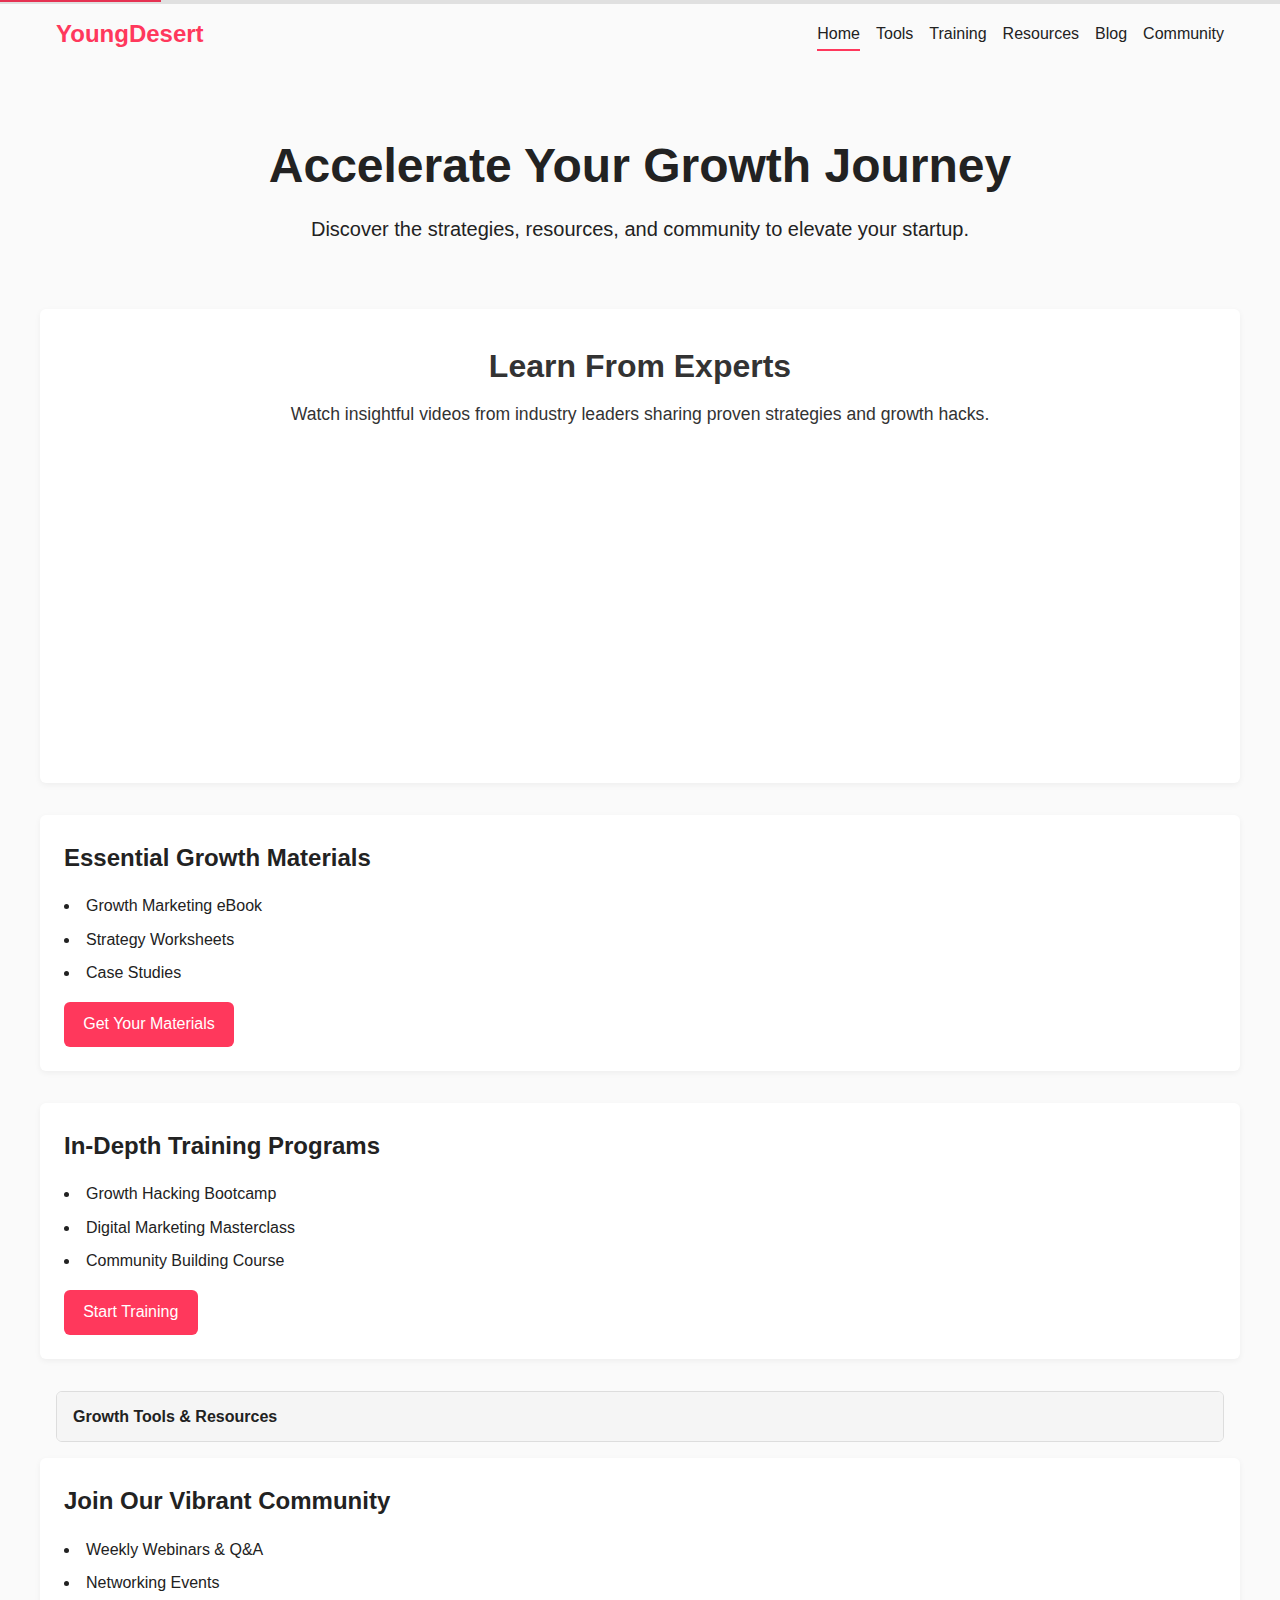
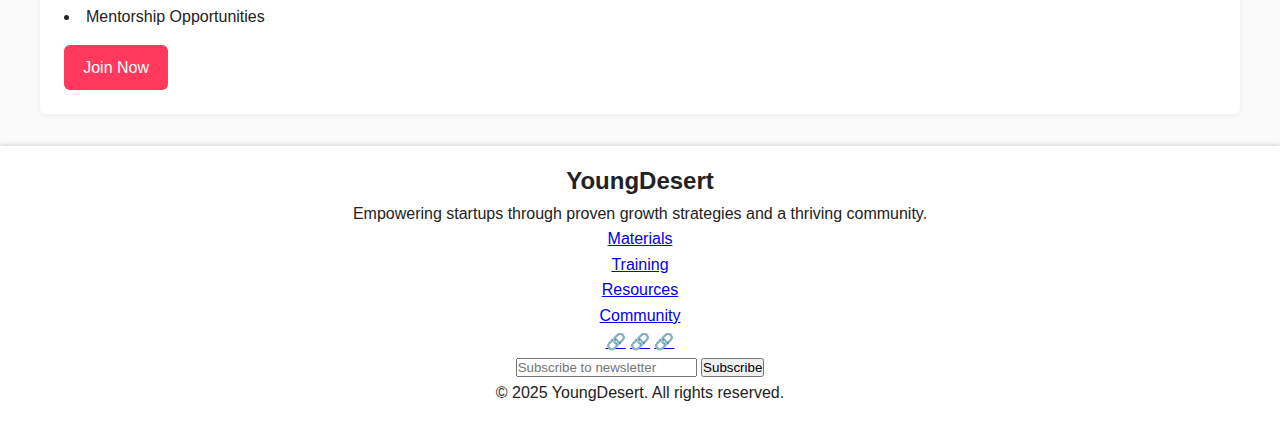
<file: index.html>
<!DOCTYPE html>
<html lang="en">
<head>
  <meta charset="UTF-8">
  <meta name="viewport" content="width=device-width, initial-scale=1.0">
  <title>YoungDesert | Training & Resources</title>
  <link rel="stylesheet" href="css/styles.css">
</head>
<body>

  <!-- Progress Bar -->
  <div id="progress-container">
    <div id="reading-progress"></div>
  </div>

  <!-- Skip Link -->
  <a href="#main-content" class="skip-link">Skip to main content</a>

  <!-- Header -->
  <header class="site-header">
    <div class="container header-inner">
      <a href="index.html" class="logo">Young<span>Desert</span></a>
      <button class="nav-toggle" aria-label="Toggle menu">☰</button>
      <nav class="site-nav">
        <a href="index.html" class="active">Home</a>
        <a href="Tools.html">Tools</a>
        <a href="training.html">Training</a>
        <a href="#resources">Resources</a>
        <a href="blog.html">Blog</a>
        <a href="community.html">Community</a>
      </nav>
    </div>
  </header>

  <!-- Hero Section -->
  <section class="hero">
    <div class="container">
      <h1>Accelerate Your Growth Journey</h1>
      <p>Discover the strategies, resources, and community to elevate your startup.</p>
    </div>
  </section>

<!-- Videos Section -->
<section class="guide-hero container" id="main-content">
  <h1>Learn From Experts</h1>
  <p>Watch insightful videos from industry leaders sharing proven strategies and growth hacks.</p>
  <div class="video-container">
    <iframe 
      width="100%" 
      height="315" 
      src="https://www.youtube.com/embed/m_Bu69Rg0OY?autoplay=1&mute=1&playsinline=1&enablejsapi=1" 
      frameborder="0" 
      allow="autoplay; encrypted-media; clipboard-write; gyroscope; picture-in-picture" 
      allowfullscreen>
    </iframe>
  </div>
</section>


  <!-- Checklist Section -->
  <section class="guide-checklist container" id="materials">
    <h2>Essential Growth Materials</h2>
    <ul>
      <li>Growth Marketing eBook</li>
      <li>Strategy Worksheets</li>
      <li>Case Studies</li>
    </ul>
    <a href="strategy-seo.html" class="btn">Get Your Materials</a>
  </section>

  <!-- Training Section -->
  <section class="guide-checklist container" id="training">
    <h2>In-Depth Training Programs</h2>
    <ul>
      <li>Growth Hacking Bootcamp</li>
      <li>Digital Marketing Masterclass</li>
      <li>Community Building Course</li>
    </ul>
    <a href="training.html" class="btn">Start Training</a>
  </section>

  <!-- Resources Section -->
  <section class="guide-details container" id="resources">
    <details>
      <summary>Growth Tools & Resources</summary>
      <div>
        <p>Access exclusive tools and platforms to supercharge your growth.</p>
        <a href="Tools.html" class="btn">Explore Tools</a>
      </div>
    </details>
  </section>

  <!-- Community Section -->
  <section class="guide-checklist container" id="community">
    <h2>Join Our Vibrant Community</h2>
    <ul>
      <li>Weekly Webinars & Q&A</li>
      <li>Networking Events</li>
      <li>Mentorship Opportunities</li>
    </ul>
    <a href="community.html" class="btn">Join Now</a>
  </section>


  <button id="back-to-top" aria-label="Back to top">↑</button>


  <!-- Footer -->
  <footer class="site-footer">
    <div class="footer-grid">
      <div class="footer-brand">
        <h2>Young<span>Desert</span></h2>
        <p>Empowering startups through proven growth strategies and a thriving community.</p>
      </div>
      <div class="footer-nav">
        <ul>
          <li><a href="#materials">Materials</a></li>
          <li><a href="#training">Training</a></li>
          <li><a href="#resources">Resources</a></li>
          <li><a href="#community">Community</a></li>
        </ul>
      </div>
      <div class="footer-social">
        <a href="#">🔗</a>
        <a href="#">🔗</a>
        <a href="#">🔗</a>
      </div>
      <div class="footer-newsletter">
        <input type="email" placeholder="Subscribe to newsletter">
        <button>Subscribe</button>
      </div>
    </div>
    <div class="footer-bottom">
      &copy; 2025 YoungDesert. All rights reserved.
    </div>
  </footer>

    <script src="js/script.js" defer></script>
</body>
</html>
</file>
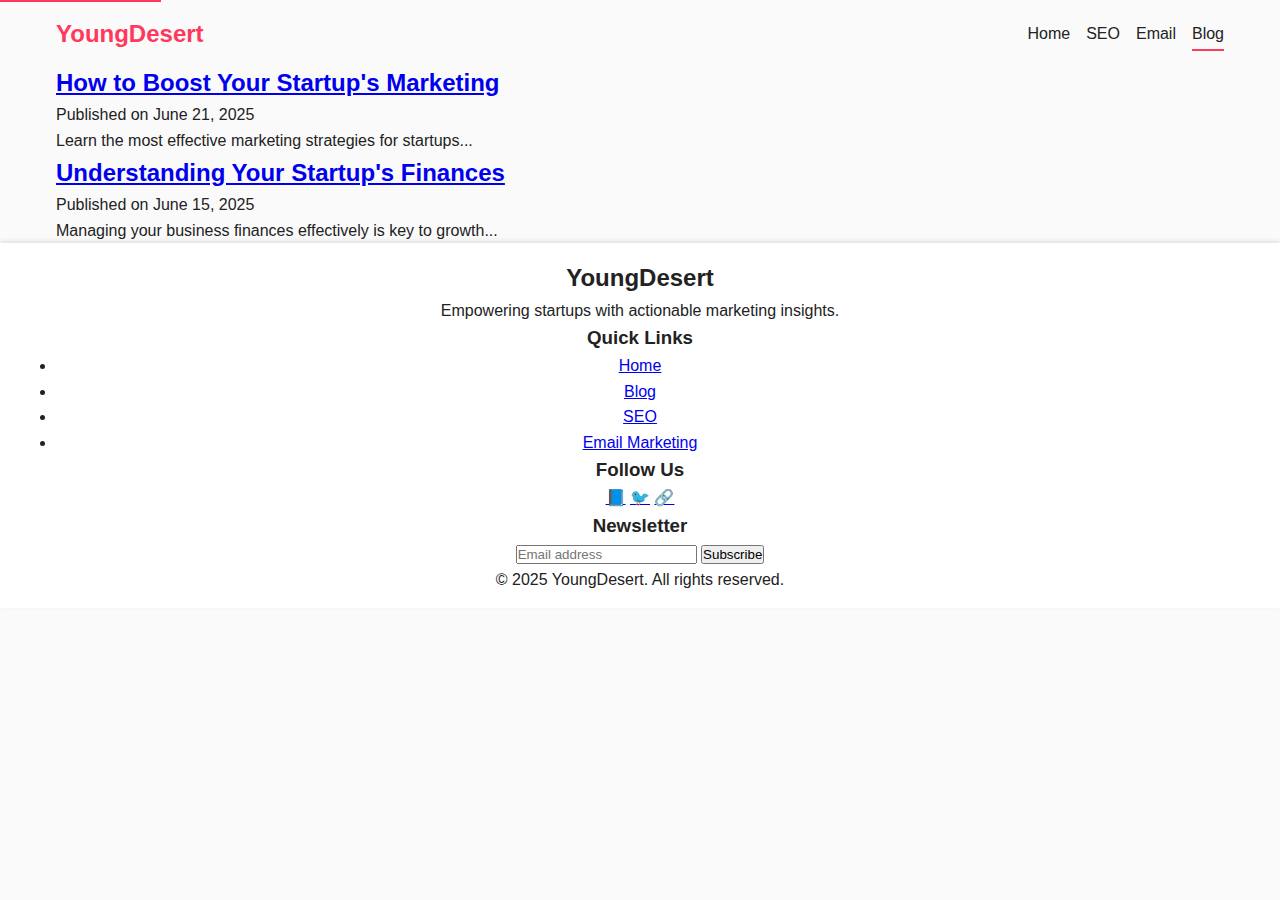
<file: blog.html>
<!DOCTYPE html>
<html lang="en">
<head>
  <meta charset="UTF-8">
  <meta name="viewport" content="width=device-width, initial-scale=1.0">
  <title>Young Desert Blog</title>
  <meta name="description" content="Growth Hub Blog: Latest insights on startup marketing and budgeting.">
  <link rel="icon" href="favicon.ico">
  <link rel="stylesheet" href="css/styles.css">
  <script src="js/script.js" defer></script>
</head>
<body>
  <a class="skip-link" href="#main-content">Skip to main content</a>
  <header class="site-header" role="banner">
    <div class="container header-inner">
      <a href="blog.html" class="logo" aria-label="Growth Hub Home">YoungDesert</a>
      <button class="nav-toggle" aria-label="Toggle menu">☰</button>
      <nav class="site-nav" role="navigation">
        <a href="main.html">Home</a>
        <a href="strategy-seo.html">SEO</a>
        <a href="strategy-email.html">Email</a>
        <a href="blog.html" class="active">Blog</a>
      </nav>
    </div>
  </header>

  <main id="main-content" class="container" role="main">
    <section class="blog-posts">
      <article class="blog-post">
        <h2><a href="posts/post1.html">How to Boost Your Startup's Marketing</a></h2>
        <p class="meta">Published on June 21, 2025</p>
        <p>Learn the most effective marketing strategies for startups...</p>
      </article>

      <article class="blog-post">
        <h2><a href="posts/post2.html">Understanding Your Startup's Finances</a></h2>
        <p class="meta">Published on June 15, 2025</p>
        <p>Managing your business finances effectively is key to growth...</p>
      </article>

      <!-- Add more posts here -->
    </section>
  </main>

  <button id="back-to-top" aria-label="Back to top">↑</button>

<!-- Modern Footer -->
<footer class="site-footer">
  <div class="container footer-grid">
    <div class="footer-brand">
      <h2>Young<span>Desert</span></h2>
      <p>Empowering startups with actionable marketing insights.</p>
    </div>

    <nav class="footer-nav">
      <h3>Quick Links</h3>
      <ul>
        <li><a href="index.html">Home</a></li>
        <li><a href="blog.html">Blog</a></li>
        <li><a href="strategy-seo.html">SEO</a></li>
        <li><a href="strategy-email.html">Email Marketing</a></li>
      </ul>
    </nav>

    <div class="footer-social">
      <h3>Follow Us</h3>
      <a href="#" aria-label="Facebook">📘</a>
      <a href="#" aria-label="Twitter">🐦</a>
      <a href="#" aria-label="LinkedIn">🔗</a>
    </div>

    <div class="footer-newsletter">
      <h3>Newsletter</h3>
      <form id="newsletter-form">
        <input type="email" placeholder="Email address" required>
        <button type="submit">Subscribe</button>
      </form>
    </div>
  </div>

  <div class="footer-bottom">
    <p>© 2025 YoungDesert. All rights reserved.</p>
  </div>
</footer>
</body>
</html>
</file>
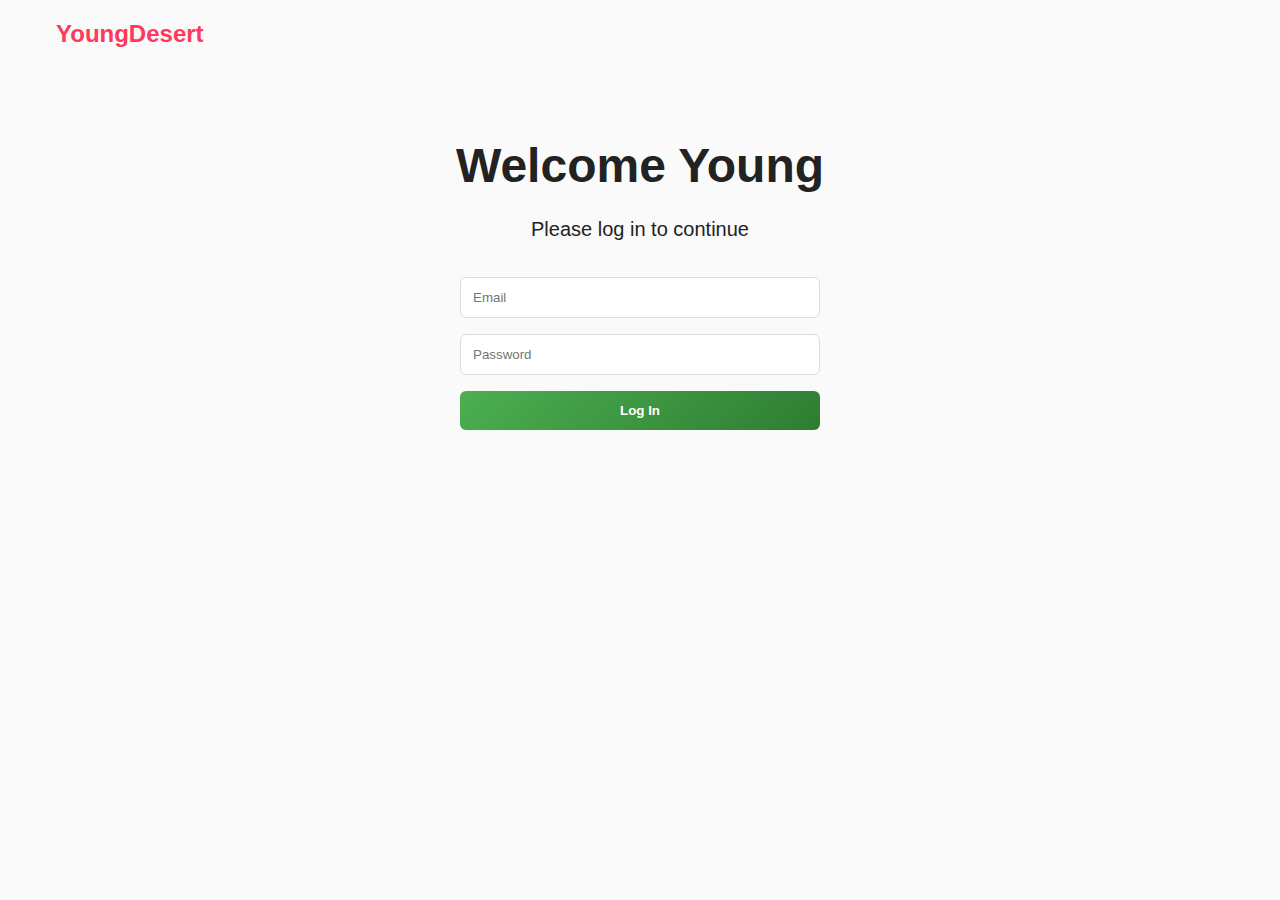
<file: login.html>
<!DOCTYPE html>
<html lang="en">
<head>
  <meta charset="UTF-8" />
  <meta name="viewport" content="width=device-width, initial-scale=1.0"/>
  <title>Login | YoungDesert</title>
  <link rel="stylesheet" href="css/styles1.css"/>
</head>
<body>
  <header class="site-header">
    <div class="container header-inner">
      <a href="index.html" class="logo">YoungDesert</a>
    </div>
  </header>

  <main class="container">
    <section class="hero">
      <h1>Welcome Young</h1>
      <p>Please log in to continue</p>
      <form id="login-form" style="max-width: 360px; margin: 2rem auto; display: grid; gap: 1rem;">
        <input type="email" name="email" placeholder="Email" required
               style="padding:0.75rem; border:1px solid #ddd; border-radius:var(--radius);" />
        <input type="password" name="password" placeholder="Password" required
               style="padding:0.75rem; border:1px solid #ddd; border-radius:var(--radius);" />
        <button type="submit" class="btn btn-login">Log In</button>

      </form>
       <!--<p style="text-align:center; margin-top:1rem;">
 Don’t have an account? <a href="register.html">Register here</a> 
</p> -->

    </section>
  </main>

  <!-- Auth logic -->
  <script src="js/auth.js"></script>
</body>
</html>
</file>
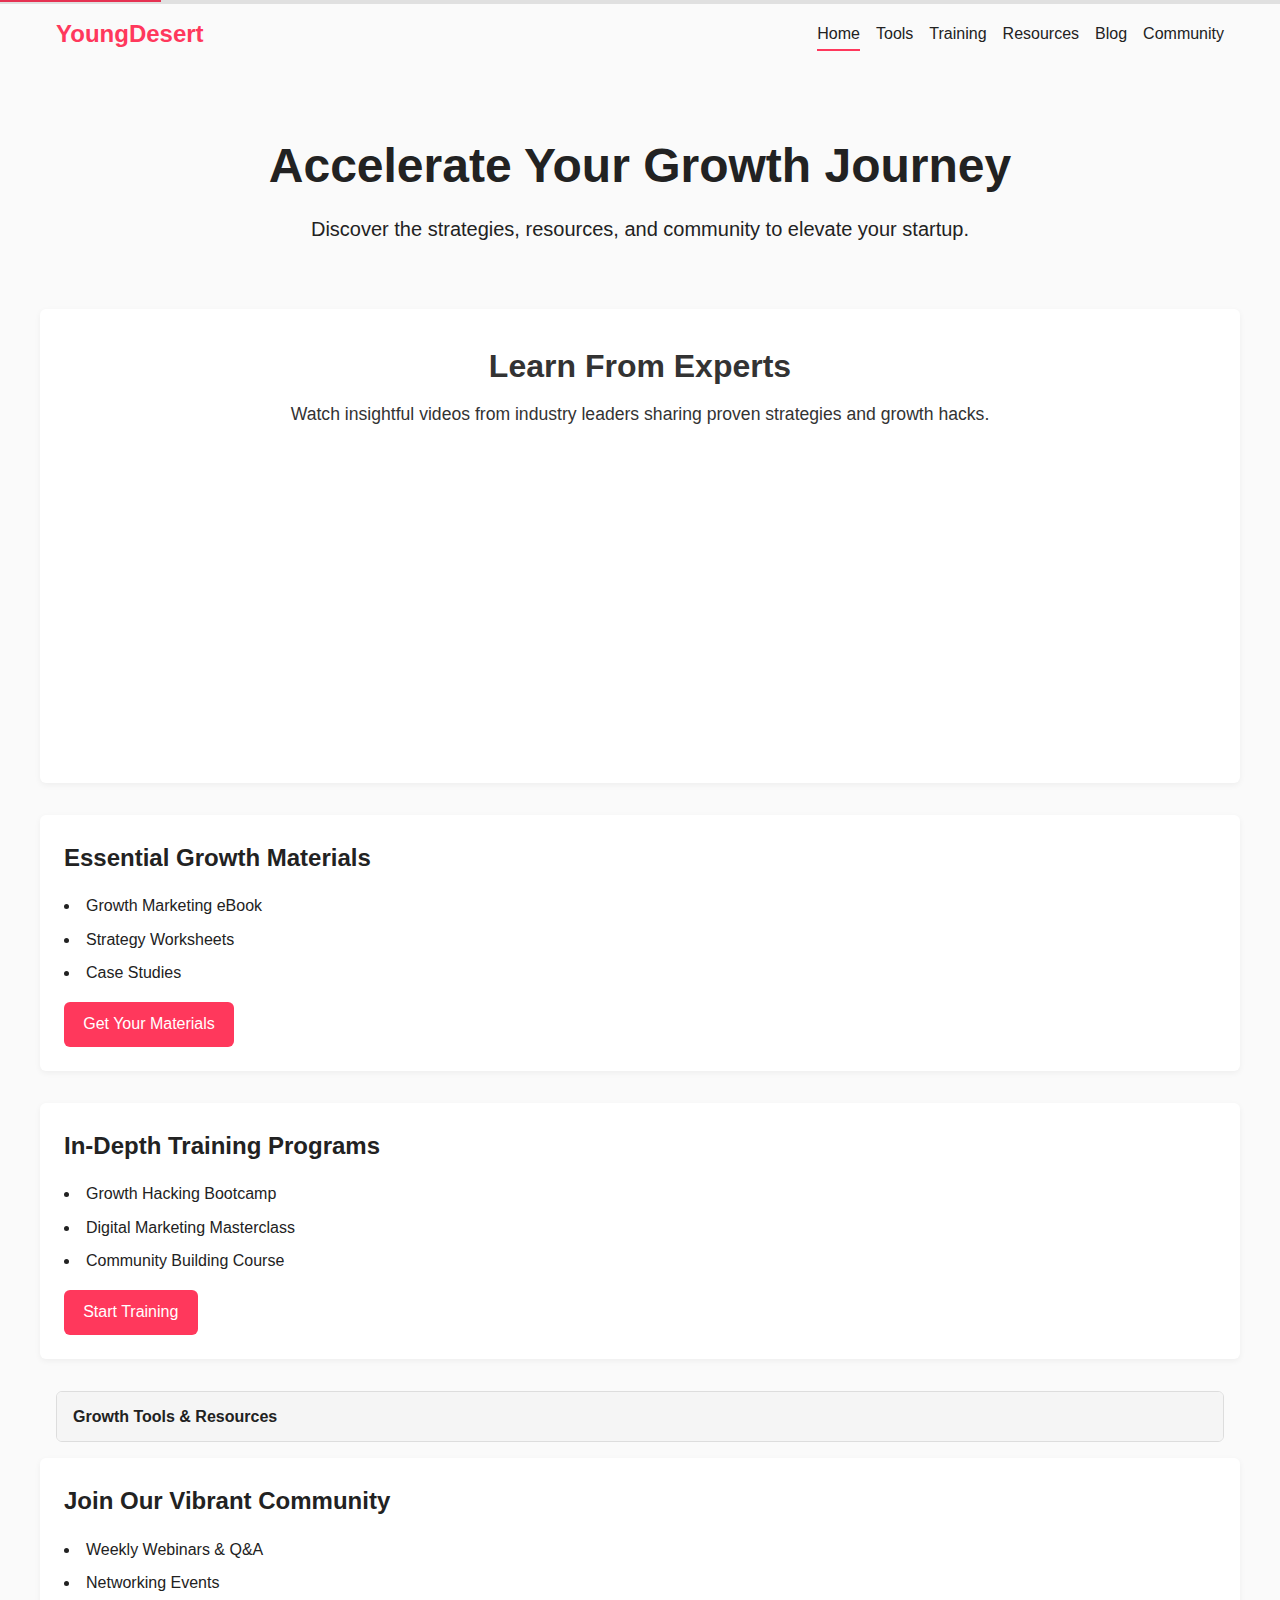
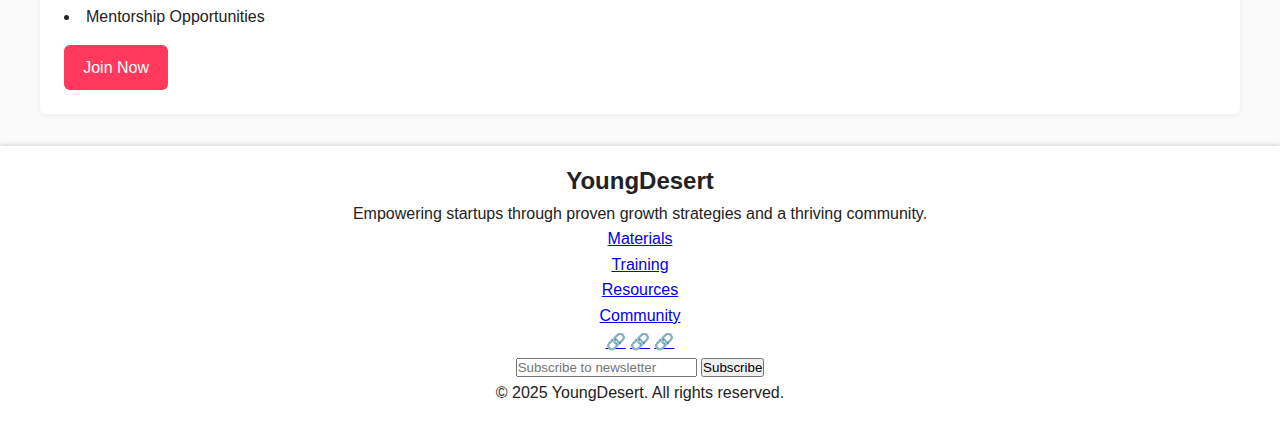
<file: main.html>
<!DOCTYPE html>
<html lang="en">
<head>
  <meta charset="UTF-8">
  <meta name="viewport" content="width=device-width, initial-scale=1.0">
  <title>YoungDesert | Training & Resources</title>
  <link rel="stylesheet" href="css/styles.css">
</head>
<body>

  <!-- Progress Bar -->
  <div id="progress-container">
    <div id="reading-progress"></div>
  </div>

  <!-- Skip Link -->
  <a href="#main-content" class="skip-link">Skip to main content</a>

  <!-- Header -->
  <header class="site-header">
    <div class="container header-inner">
      <a href="main.html" class="logo">Young<span>Desert</span></a>
      <button class="nav-toggle" aria-label="Toggle menu">☰</button>
      <nav class="site-nav">
        <a href="main.html" class="active">Home</a>
        <a href="Tools.html">Tools</a>
        <a href="training.html">Training</a>
        <a href="#resources">Resources</a>
        <a href="blog.html">Blog</a>
        <a href="community.html">Community</a>
      </nav>
    </div>
  </header>

  <!-- Hero Section -->
  <section class="hero">
    <div class="container">
      <h1>Accelerate Your Growth Journey</h1>
      <p>Discover the strategies, resources, and community to elevate your startup.</p>
    </div>
  </section>

<!-- Videos Section -->
<section class="guide-hero container" id="main-content">
  <h1>Learn From Experts</h1>
  <p>Watch insightful videos from industry leaders sharing proven strategies and growth hacks.</p>
  <div class="video-container">
    <iframe 
      width="100%" 
      height="315" 
      src="https://www.youtube.com/embed/m_Bu69Rg0OY?autoplay=1&mute=1&playsinline=1&enablejsapi=1" 
      frameborder="0" 
      allow="autoplay; encrypted-media; clipboard-write; gyroscope; picture-in-picture" 
      allowfullscreen>
    </iframe>
  </div>
</section>


  <!-- Checklist Section -->
  <section class="guide-checklist container" id="materials">
    <h2>Essential Growth Materials</h2>
    <ul>
      <li>Growth Marketing eBook</li>
      <li>Strategy Worksheets</li>
      <li>Case Studies</li>
    </ul>
    <a href="strategy-seo.html" class="btn">Get Your Materials</a>
  </section>

  <!-- Training Section -->
  <section class="guide-checklist container" id="training">
    <h2>In-Depth Training Programs</h2>
    <ul>
      <li>Growth Hacking Bootcamp</li>
      <li>Digital Marketing Masterclass</li>
      <li>Community Building Course</li>
    </ul>
    <a href="training.html" class="btn">Start Training</a>
  </section>

  <!-- Resources Section -->
  <section class="guide-details container" id="resources">
    <details>
      <summary>Growth Tools & Resources</summary>
      <div>
        <p>Access exclusive tools and platforms to supercharge your growth.</p>
        <a href="Tools.html" class="btn">Explore Tools</a>
      </div>
    </details>
  </section>

  <!-- Community Section -->
  <section class="guide-checklist container" id="community">
    <h2>Join Our Vibrant Community</h2>
    <ul>
      <li>Weekly Webinars & Q&A</li>
      <li>Networking Events</li>
      <li>Mentorship Opportunities</li>
    </ul>
    <a href="blog.html" class="btn">Join Now</a>
  </section>


  <button id="back-to-top" aria-label="Back to top">↑</button>


  <!-- Footer -->
  <footer class="site-footer">
    <div class="footer-grid">
      <div class="footer-brand">
        <h2>Young<span>Desert</span></h2>
        <p>Empowering startups through proven growth strategies and a thriving community.</p>
      </div>
      <div class="footer-nav">
        <ul>
          <li><a href="#materials">Materials</a></li>
          <li><a href="#training">Training</a></li>
          <li><a href="#resources">Resources</a></li>
          <li><a href="#community">Community</a></li>
        </ul>
      </div>
      <div class="footer-social">
        <a href="#">🔗</a>
        <a href="#">🔗</a>
        <a href="#">🔗</a>
      </div>
      <div class="footer-newsletter">
        <input type="email" placeholder="Subscribe to newsletter">
        <button>Subscribe</button>
      </div>
    </div>
    <div class="footer-bottom">
      &copy; 2025 YoungDesert. All rights reserved.
    </div>
  </footer>

    <script src="js/script.js" defer></script>
</body>
</html>
</file>
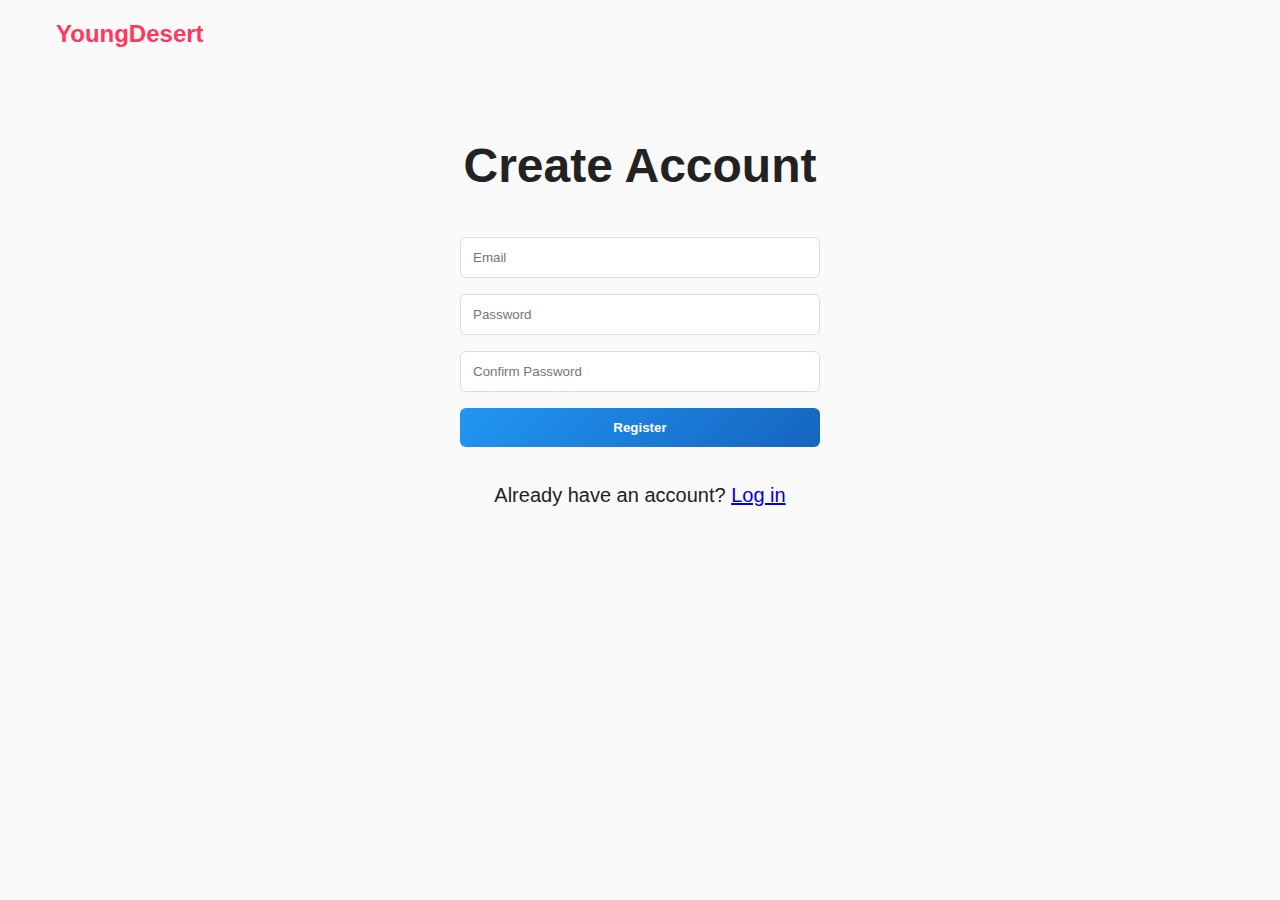
<file: register.html>
<!DOCTYPE html>
<html lang="en">
<head>
  <meta charset="UTF-8" />
  <meta name="viewport" content="width=device-width, initial-scale=1.0"/>
  <title>Register | YoungDesert</title>
  <link rel="stylesheet" href="css/styles1.css"/>
</head>
<body>
  <header class="site-header">
    <div class="container header-inner">
      <a href="login.html" class="logo">YoungDesert</a>
    </div>
  </header>

  <main class="container">
    <section class="hero">
      <h1>Create Account</h1>
      <form id="register-form" style="max-width:360px; margin:2rem auto; display:grid; gap:1rem;">
        <input type="email" name="email" placeholder="Email" required
               style="padding:0.75rem; border:1px solid #ddd; border-radius:var(--radius);" />
        <input type="password" name="password" placeholder="Password" required
               style="padding:0.75rem; border:1px solid #ddd; border-radius:var(--radius);" />
        <input type="password" name="confirmPassword" placeholder="Confirm Password" required
               style="padding:0.75rem; border:1px solid #ddd; border-radius:var(--radius);" />
       <button type="submit" class="btn btn-register">Register</button>

      </form>
      <p style="text-align:center;">
        Already have an account? <a href="login.html">Log in</a>
      </p>
    </section>
  </main>

  <!-- reuse your existing auth logic -->
  <script src="js/auth.js"></script>
</body>
</html>
</file>
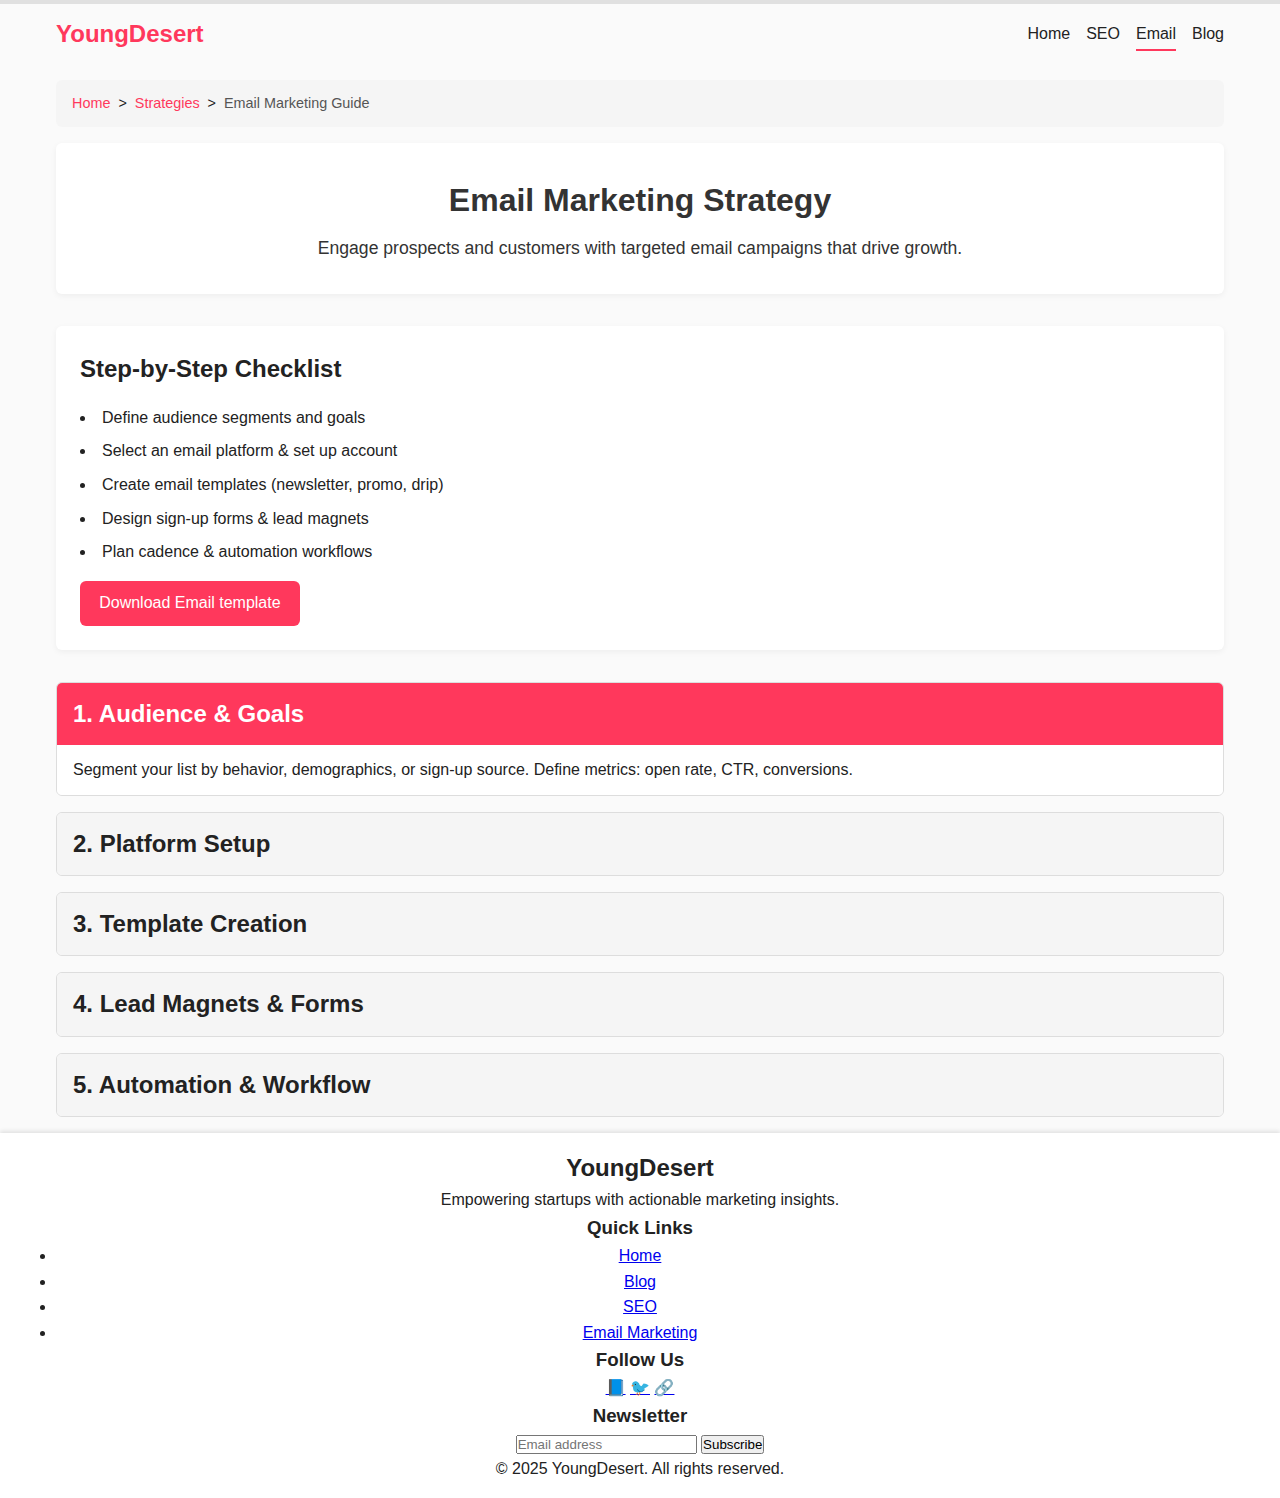
<file: strategy-email.html>
<!-- strategy-email.html -->
<!DOCTYPE html>
<html lang="en">
<head>
  <meta charset="UTF-8">
  <meta name="viewport" content="width=device-width, initial-scale=1.0">
  <title>Email Marketing Guide | YoungDesert</title>
  <meta name="description" content="Step-by-step Email Marketing strategy guide for startups. Build lists, craft campaigns, and download templates.">
  <link rel="stylesheet" href="css/styles.css">
</head>
<body>
  <!-- Reading Progress Bar -->
  <div id="progress-container"><div id="reading-progress"></div></div>

  <!-- Header + Nav -->
  <header class="site-header">
    <div class="container header-inner">
      <a href="strategy-email.html" class="logo" aria-label="Growth Hub Home">YoungDesert</a>
      <button class="nav-toggle" aria-label="Toggle menu">☰</button>
      <nav class="site-nav">
        <a href="main.html">Home</a>
        <a href="strategy-seo.html">SEO</a>
        <a href="strategy-email.html" class="active">Email</a>
        <a href="blog.html">Blog</a>
      </nav>
    </div>
  </header>

  <main class="container">
    <!-- Breadcrumb -->
    <nav aria-label="Breadcrumb" class="breadcrumb">
      <a href="main.html">Home</a> &gt;
      <a href="#">Strategies</a> &gt;
      <span>Email Marketing Guide</span>
    </nav>

    <!-- Guide Hero -->
    <section class="guide-hero">
      <h1>Email Marketing Strategy</h1>
      <p>Engage prospects and customers with targeted email campaigns that drive growth.</p>
    </section>

    <!-- Checklist & Download -->
    <section class="guide-checklist">
      <h2>Step-by-Step Checklist</h2>
      <ul>
        <li>Define audience segments and goals</li>
        <li>Select an email platform &amp; set up account</li>
        <li>Create email templates (newsletter, promo, drip)</li>
        <li>Design sign-up forms &amp; lead magnets</li>
        <li>Plan cadence &amp; automation workflows</li>
      </ul>
      <a href="templates/email-strategy.xlsx" class="btn">Download Email template</a>
    </section>

    <!-- Details with collapsibles -->
    <section class="guide-details">
      <details open>
        <summary><h2>1. Audience & Goals</h2></summary>
        <div>
          <p>Segment your list by behavior, demographics, or sign-up source. Define metrics: open rate, CTR, conversions.</p>
        </div>
      </details>

      <details>
        <summary><h2>2. Platform Setup</h2></summary>
        <div>
          <p>Choose tools like Mailchimp, ConvertKit, or SendGrid. Configure sender domain authentication (SPF, DKIM).</p>
        </div>
      </details>

      <details>
        <summary><h2>3. Template Creation</h2></summary>
        <div>
          <p>Design mobile-responsive templates. Use clear headers, CTAs, and personalization tokens.</p>
        </div>
      </details>

      <details>
        <summary><h2>4. Lead Magnets & Forms</h2></summary>
        <div>
          <p>Offer ebooks, checklists, or discounts. Embed forms on-site, use pop-ups, and social links.</p>
        </div>
      </details>

      <details>
        <summary><h2>5. Automation & Workflow</h2></summary>
        <div>
          <p>Set up welcome series, cart abandonment, and re-engagement campaigns. Test triggers and timing.</p>
        </div>
      </details>
    </section>
  </main>

  <!-- Back to Top + Footer -->
  <button id="back-to-top" aria-label="Back to top">↑</button>
<!-- Modern Footer -->
<footer class="site-footer">
  <div class="container footer-grid">
    <div class="footer-brand">
      <h2>Young<span>Desert</span></h2>
      <p>Empowering startups with actionable marketing insights.</p>
    </div>

    <nav class="footer-nav">
      <h3>Quick Links</h3>
      <ul>
        <li><a href="index.html">Home</a></li>
        <li><a href="blog.html">Blog</a></li>
        <li><a href="strategy-seo.html">SEO</a></li>
        <li><a href="strategy-email.html">Email Marketing</a></li>
      </ul>
    </nav>

    <div class="footer-social">
      <h3>Follow Us</h3>
      <a href="#" aria-label="Facebook">📘</a>
      <a href="#" aria-label="Twitter">🐦</a>
      <a href="#" aria-label="LinkedIn">🔗</a>
    </div>

    <div class="footer-newsletter">
      <h3>Newsletter</h3>
      <form id="newsletter-form">
        <input type="email" placeholder="Email address" required>
        <button type="submit">Subscribe</button>
      </form>
    </div>
  </div>

  <div class="footer-bottom">
    <p>© 2025 YoungDesert. All rights reserved.</p>
  </div>
</footer>

  <script src="js/script.js" defer></script>
</body>
</html>
</file>
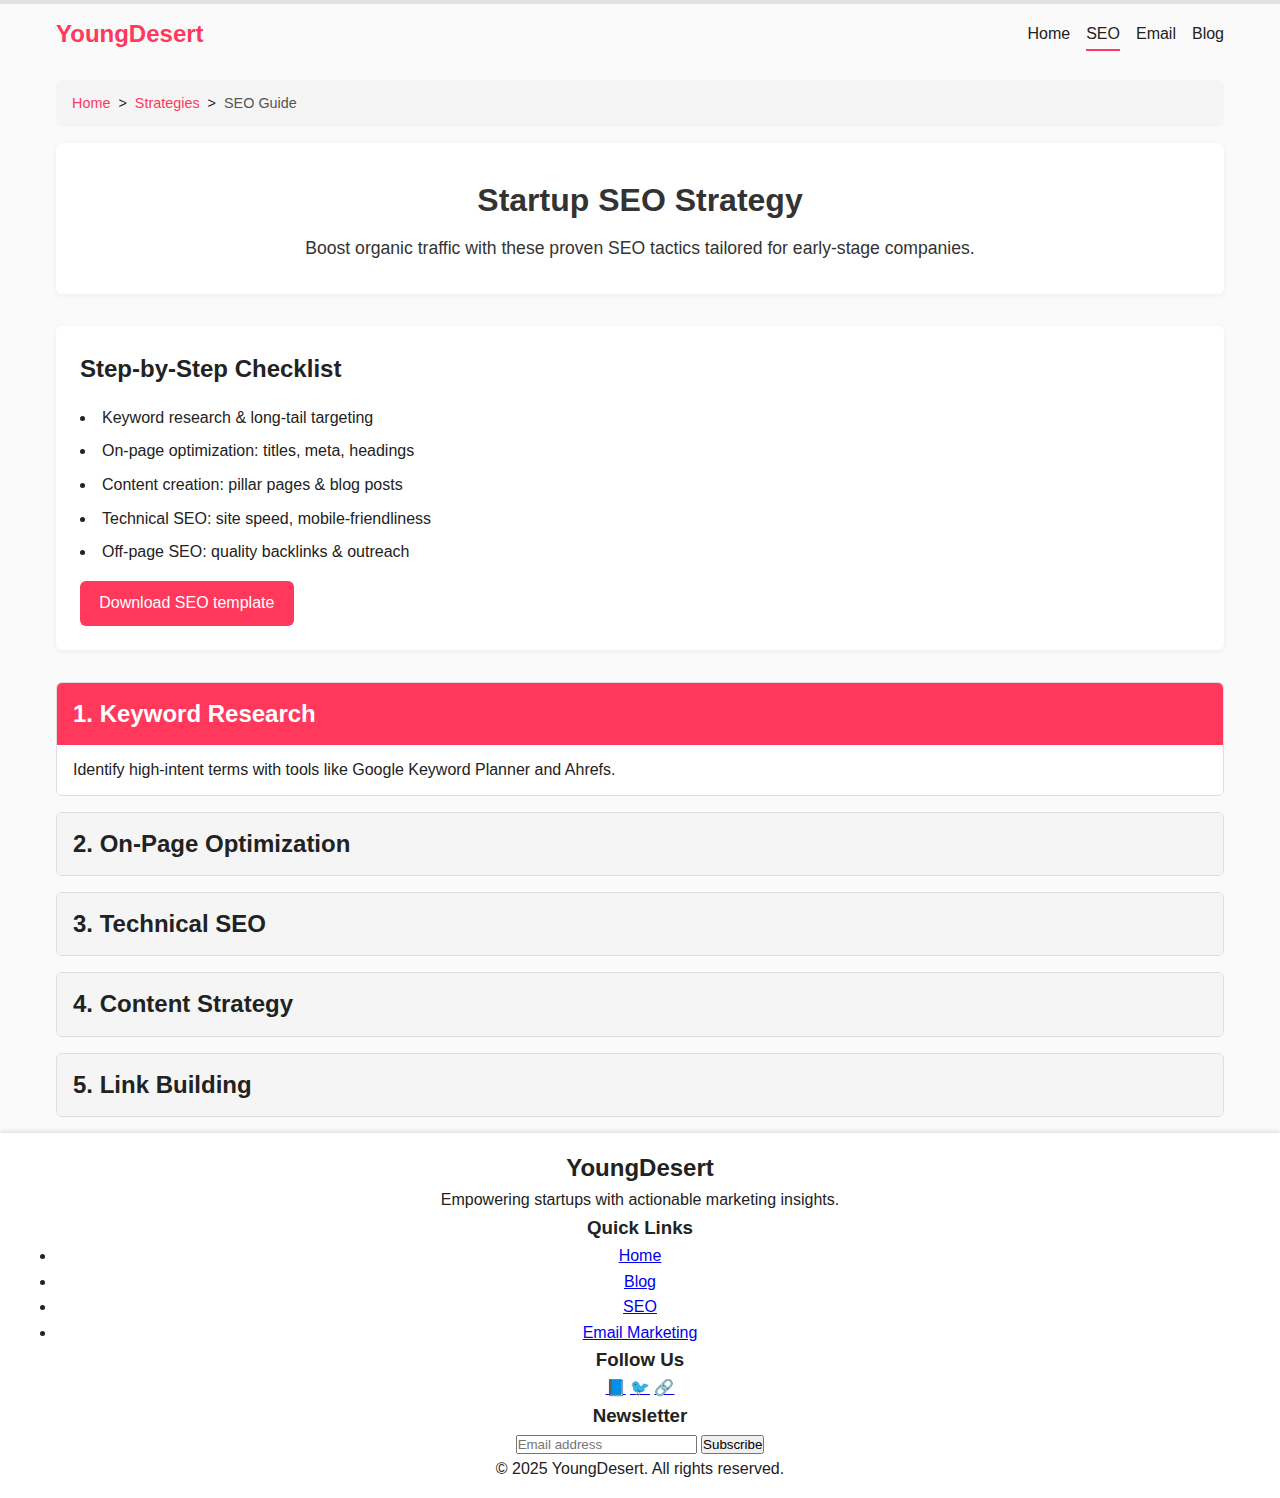
<file: strategy-seo.html>
<!-- strategy-seo.html -->
<!DOCTYPE html>
<html lang="en">
<head>
  <meta charset="UTF-8">
  <meta name="viewport" content="width=device-width, initial-scale=1.0">
  <title>SEO Strategy Guide | YoungDesert</title>
  <meta name="description" content="Step-by-step SEO strategy guide for startups. Learn on-page, off-page tactics, and download your template.">
  <link rel="stylesheet" href="css/styles.css">
</head>
<body>
  <!-- Reading Progress Bar -->
  <div id="progress-container"><div id="reading-progress"></div></div>

  <!-- Header + Nav -->
  <header class="site-header">
    <div class="container header-inner">
      <a href="strategy-seo.html" class="logo" aria-label="Growth Hub Home">YoungDesert</a>
      <button class="nav-toggle" aria-label="Toggle menu">☰</button>
      <nav class="site-nav">
        <a href="main.html">Home</a>
        <a href="strategy-seo.html" class="active">SEO</a>
        <a href="strategy-email.html">Email</a>
        <a href="blog.html">Blog</a>
      </nav>
    </div>
  </header>

  <main class="container">
    <!-- Breadcrumb -->
    <nav aria-label="Breadcrumb" class="breadcrumb">
      <a href="main.html">Home</a> &gt;
      <a href="#">Strategies</a> &gt;
      <span>SEO Guide</span>
    </nav>

    <!-- Guide Hero -->
    <section class="guide-hero">
      <h1>Startup SEO Strategy</h1>
      <p>Boost organic traffic with these proven SEO tactics tailored for early-stage companies.</p>
    </section>

    <!-- Checklist & Download -->
    <section class="guide-checklist">
      <h2>Step-by-Step Checklist</h2>
      <ul>
        <li>Keyword research &amp; long-tail targeting</li>
        <li>On-page optimization: titles, meta, headings</li>
        <li>Content creation: pillar pages &amp; blog posts</li>
        <li>Technical SEO: site speed, mobile-friendliness</li>
        <li>Off-page SEO: quality backlinks &amp; outreach</li>
      </ul>
      <a href="templates/seo-checklist.xlsx" class="btn">Download SEO template</a>
    </section>

    <!-- Details with collapsibles -->
    <section class="guide-details">
      <details open>
        <summary><h2>1. Keyword Research</h2></summary>
        <div>
          <p>Identify high-intent terms with tools like Google Keyword Planner and Ahrefs.</p>
        </div>
      </details>

      <details>
        <summary><h2>2. On-Page Optimization</h2></summary>
        <div>
          <p>Craft unique title tags (<code>&lt;title&gt;</code>) and meta descriptions, use H1/H2 structure.</p>
        </div>
      </details>

      <details>
        <summary><h2>3. Technical SEO</h2></summary>
        <div>
          <p>Ensure fast load times (under 2s), implement responsive design, and submit XML sitemap.</p>
        </div>
      </details>

      <details>
        <summary><h2>4. Content Strategy</h2></summary>
        <div>
          <p>Create pillar pages around core topics, interlink related posts, and update regularly.</p>
        </div>
      </details>

      <details>
        <summary><h2>5. Link Building</h2></summary>
        <div>
          <p>Reach out for guest posts, monitor backlink profile, and disavow harmful links.</p>
        </div>
      </details>
    </section>
  </main>

  <!-- Back to Top + Footer -->
  <button id="back-to-top" aria-label="Back to top">↑</button>
<!-- Modern Footer -->
<footer class="site-footer">
  <div class="container footer-grid">
    <div class="footer-brand">
      <h2>Young<span>Desert</span></h2>
      <p>Empowering startups with actionable marketing insights.</p>
    </div>

    <nav class="footer-nav">
      <h3>Quick Links</h3>
      <ul>
        <li><a href="index.html">Home</a></li>
        <li><a href="blog.html">Blog</a></li>
        <li><a href="strategy-seo.html">SEO</a></li>
        <li><a href="strategy-email.html">Email Marketing</a></li>
      </ul>
    </nav>

    <div class="footer-social">
      <h3>Follow Us</h3>
      <a href="#" aria-label="Facebook">📘</a>
      <a href="#" aria-label="Twitter">🐦</a>
      <a href="#" aria-label="LinkedIn">🔗</a>
    </div>

    <div class="footer-newsletter">
      <h3>Newsletter</h3>
      <form id="newsletter-form">
        <input type="email" placeholder="Email address" required>
        <button type="submit">Subscribe</button>
      </form>
    </div>
  </div>

  <div class="footer-bottom">
    <p>© 2025 YoungDesert. All rights reserved.</p>
  </div>
</footer>

  <script src="js/script.js" defer></script>
</body>
</html>
</file>
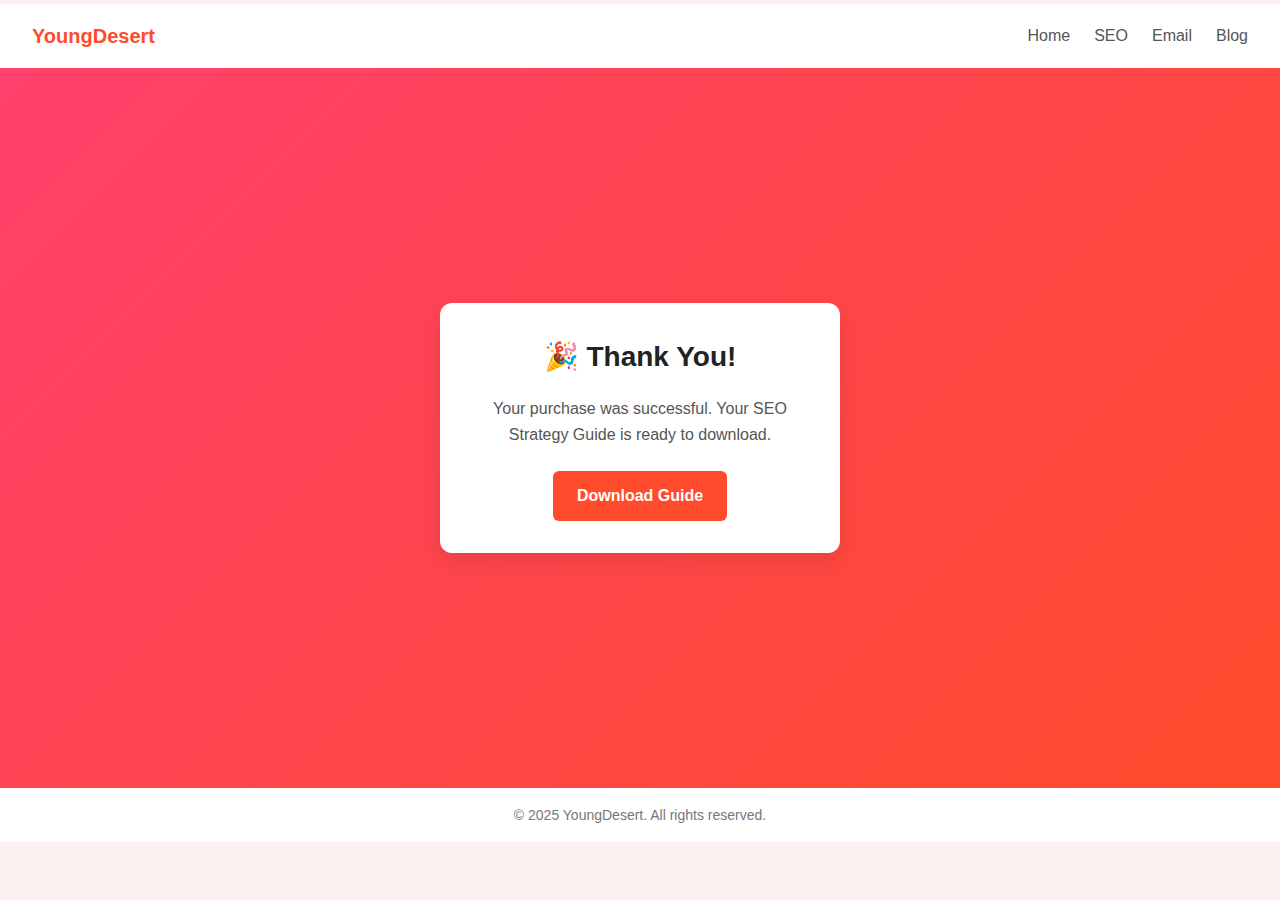
<file: success-seo.html>
<!DOCTYPE html>
<html lang="en">
<head>
  <meta charset="UTF-8">
  <meta name="viewport" content="width=device-width, initial-scale=1.0">
  <title>Thank You | YoungDesert</title>
  <link rel="stylesheet" href="css/styles.css">
  <!-- Success page custom styles -->
  <style>
    body { margin: 0; font-family: 'Segoe UI', sans-serif; background: #fdf2f2; color: #333; }
    .hero { display: flex; align-items: center; justify-content: center; min-height: 80vh; background: linear-gradient(135deg, #ff416c 0%, #ff4b2b 100%); }
    .card { background: #fff; padding: 2rem; border-radius: 12px; box-shadow: 0 8px 24px rgba(0,0,0,0.1); text-align: center; max-width: 400px; }
    .card h1 { margin-bottom: 1rem; font-size: 1.75rem; color: #222; }
    .card p { margin-bottom: 1.5rem; font-size: 1rem; color: #555; }
    .btn-primary { display: inline-block; padding: 0.75rem 1.5rem; font-size: 1rem; font-weight: bold; color: #fff; background: #ff4b2b; border-radius: 6px; text-decoration: none; transition: background 0.3s ease; }
    .btn-primary:hover { background: #e04323; }
    .navbar { display: flex; justify-content: space-between; align-items: center; padding: 1rem 2rem; background: #fff; box-shadow: 0 2px 8px rgba(0,0,0,0.05); }
    .navbar .logo { font-size: 1.25rem; font-weight: bold; color: #ff4b2b; text-decoration: none; }
    .navbar .nav-links { display: flex; gap: 1.5rem; }
    .navbar .nav-links a { text-decoration: none; color: #555; font-weight: 500; }
    .navbar .nav-links a.active, .navbar .nav-links a:hover { color: #ff4b2b; }
    .footer { text-align: center; padding: 1rem 0; font-size: 0.875rem; color: #777; background: #fff; }
  </style>
</head>
<body>
  <header class="navbar">
    <a href="main.html" class="logo">YoungDesert</a>
    <nav class="nav-links">
      <a href="main.html">Home</a>
      <a href="strategy-seo.html">SEO</a>
      <a href="strategy-email.html">Email</a>
      <a href="blog.html">Blog</a>
    </nav>
  </header>

  <section class="hero">
    <div class="card">
      <h1>🎉 Thank You!</h1>
      <p>Your purchase was successful. Your SEO Strategy Guide is ready to download.</p>
      <a href="templates/seo-checklist.xlsx" class="btn-primary" download="Startup-SEO-Strategy.pdf">Download Guide</a>
    </div>
  </section>

  <footer class="footer">
    <p>© 2025 YoungDesert. All rights reserved.</p>
  </footer>
</body>
</html>
</file>
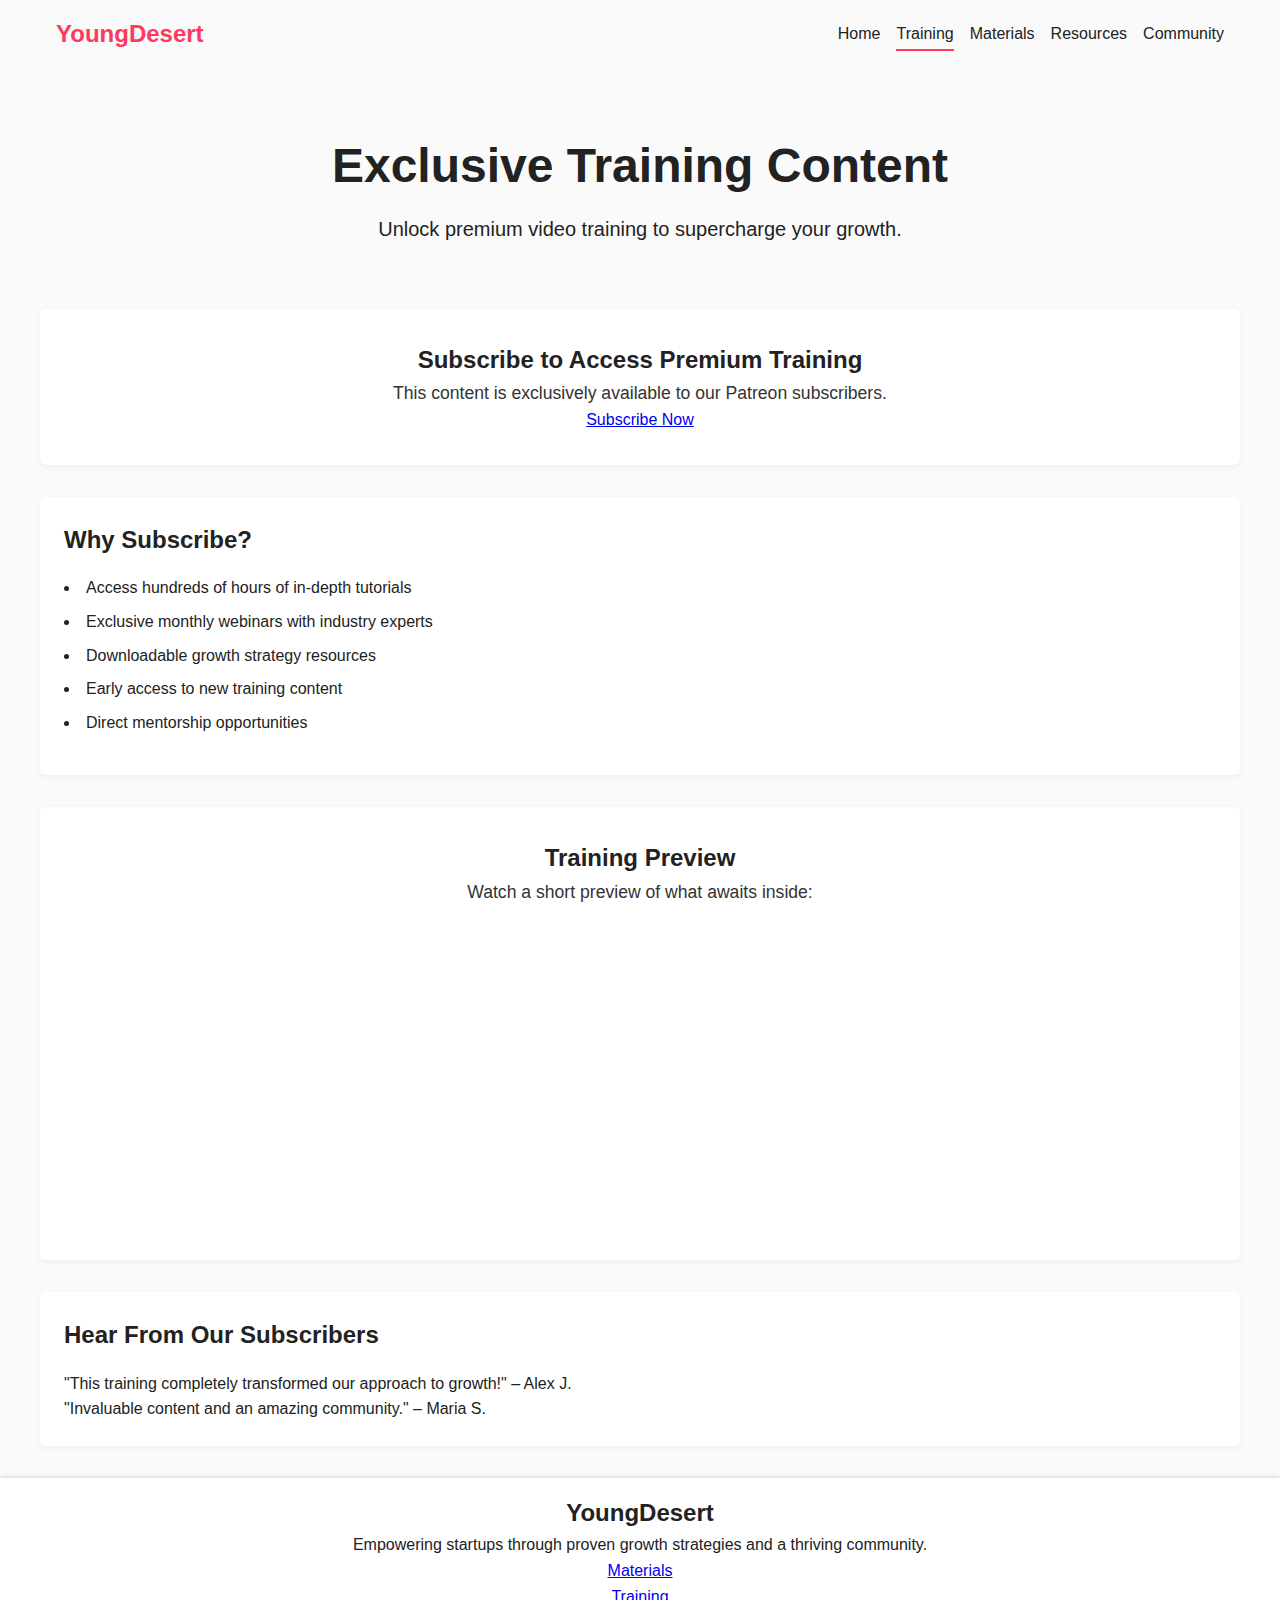
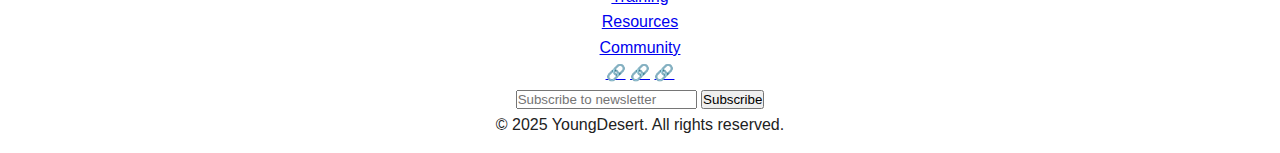
<file: training.html>
<!DOCTYPE html>
<html lang="en">
<head>
  <meta charset="UTF-8">
  <meta name="viewport" content="width=device-width, initial-scale=1.0">
  <title>Exclusive Training | YoungDesert</title>
  <link rel="stylesheet" href="css/styles.css">
</head>
<body>

  <!-- Header -->
  <header class="site-header">
    <div class="container header-inner">
      <a href="training.html" class="logo">Young<span>Desert</span></a>
      <button class="nav-toggle" aria-label="Toggle menu">☰</button>
      <nav class="site-nav">
        <a href="index.html">Home</a>
        <a href="training.html" class="active">Training</a>
        <a href="index.html#materials">Materials</a>
        <a href="index.html#resources">Resources</a>
        <a href="index.html#community">Community</a>
      </nav>
    </div>
  </header>

  <!-- Hero Section -->
  <section class="hero">
    <div class="container">
      <h1>Exclusive Training Content</h1>
      <p>Unlock premium video training to supercharge your growth.</p>
    </div>
  </section>

  <!-- Subscribe Section -->
  <section class="guide-hero container">
    <h2>Subscribe to Access Premium Training</h2>
    <p>This content is exclusively available to our Patreon subscribers.</p>
    <a href="https://www.patreon.com/yourpatreonlink" target="_blank" class="btn">Subscribe Now</a>
  </section>

  <!-- Promotional Offers -->
  <section class="guide-checklist container">
    <h2>Why Subscribe?</h2>
    <ul>
      <li>Access hundreds of hours of in-depth tutorials</li>
      <li>Exclusive monthly webinars with industry experts</li>
      <li>Downloadable growth strategy resources</li>
      <li>Early access to new training content</li>
      <li>Direct mentorship opportunities</li>
    </ul>
  </section>

  <!-- Video Section (Preview Only) -->
  <section class="guide-hero container">
    <h2>Training Preview</h2>
    <p>Watch a short preview of what awaits inside:</p>
    <div class="video-container">
      <iframe width="100%" height="315" src="https://www.youtube.com/embed/m_Bu69Rg0OY?autoplay=1&mute=1" frameborder="0" allow="accelerometer; autoplay; clipboard-write; encrypted-media; gyroscope; picture-in-picture; web-share" allowfullscreen></iframe>
    </div>
  </section>

  <!-- Testimonials Section -->
  <section class="guide-checklist container">
    <h2>Hear From Our Subscribers</h2>
    <p>"This training completely transformed our approach to growth!" – Alex J.</p>
    <p>"Invaluable content and an amazing community." – Maria S.</p>
  </section>


  <button id="back-to-top" aria-label="Back to top">↑</button>


  <!-- Footer -->
  <footer class="site-footer">
    <div class="footer-grid">
      <div class="footer-brand">
        <h2>Young<span>Desert</span></h2>
        <p>Empowering startups through proven growth strategies and a thriving community.</p>
      </div>
      <div class="footer-nav">
        <ul>
          <li><a href="index.html#materials">Materials</a></li>
          <li><a href="training.html">Training</a></li>
          <li><a href="main.html#resources">Resources</a></li>
          <li><a href="main.html#community">Community</a></li>
        </ul>
      </div>
      <div class="footer-social">
        <a href="#">🔗</a>
        <a href="#">🔗</a>
        <a href="#">🔗</a>
      </div>
      <div class="footer-newsletter">
        <input type="email" placeholder="Subscribe to newsletter">
        <button>Subscribe</button>
      </div>
    </div>
    <div class="footer-bottom">
      &copy; 2025 YoungDesert. All rights reserved.
    </div>
  </footer>

    <script src="js/script.js" defer></script>
</body>
</html>
</file>
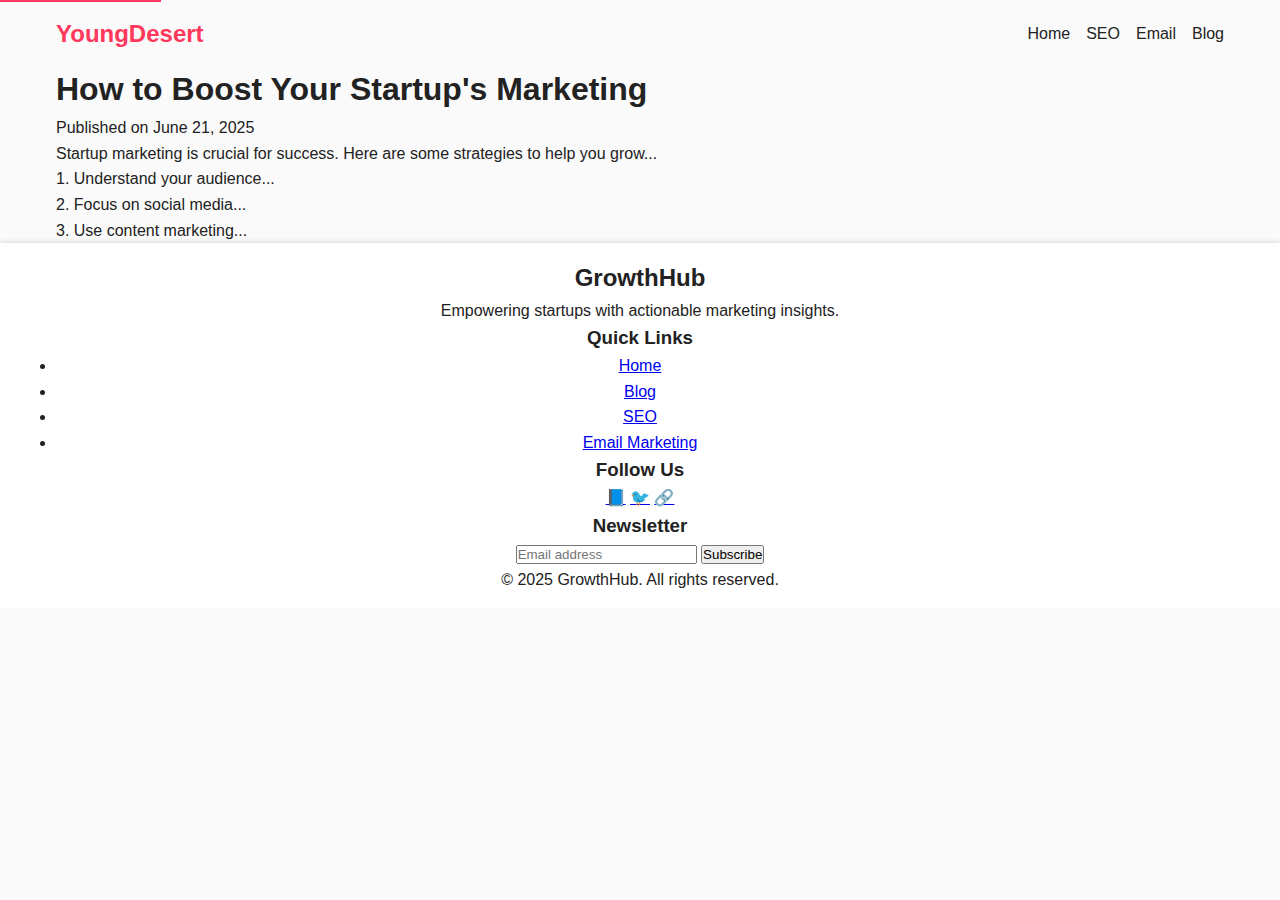
<file: posts/post1.html>
<!DOCTYPE html>
<html lang="en">
<head>
  <meta charset="UTF-8">
  <meta name="viewport" content="width=device-width, initial-scale=1.0">
  <title>How to Boost Your Startup's Marketing | YoungDesert</title>
  <meta name="description" content="Learn the most effective marketing strategies for startups.">
  <link rel="icon" href="favicon.ico">
  <link rel="stylesheet" href="../css/styles.css">
  <script src="../js/script.js" defer></script>
</head>
<body>
  <a class="skip-link" href="#main-content">Skip to main content</a>
  <header class="site-header" role="banner">
    <div class="container header-inner">
      <a href="../blog.html" class="logo" aria-label="Growth Hub Home">YoungDesert</a>
      <button class="nav-toggle" aria-label="Toggle menu">☰</button>
      <nav class="site-nav" role="navigation">
        <a href="../index.html">Home</a>
        <a href="../strategy-seo.html">SEO</a>
        <a href="../strategy-email.html">Email</a>
        <a href="../blog.html">Blog</a>
      </nav>
    </div>
  </header>

  <main id="main-content" class="container" role="main">
    <article class="blog-post">
      <h1>How to Boost Your Startup's Marketing</h1>
      <p class="meta">Published on June 21, 2025</p>
      <div class="post-content">
        <p>Startup marketing is crucial for success. Here are some strategies to help you grow...</p>
        <p>1. Understand your audience...</p>
        <p>2. Focus on social media...</p>
        <p>3. Use content marketing...</p>
        <!-- Add more post content here -->
      </div>
    </article>
  </main>

  <button id="back-to-top" aria-label="Back to top">↑</button>

<!-- Modern Footer -->
<footer class="site-footer">
  <div class="container footer-grid">
    <div class="footer-brand">
      <h2>Growth<span>Hub</span></h2>
      <p>Empowering startups with actionable marketing insights.</p>
    </div>

    <nav class="footer-nav">
      <h3>Quick Links</h3>
      <ul>
        <li><a href="index.html">Home</a></li>
        <li><a href="blog.html">Blog</a></li>
        <li><a href="strategy-seo.html">SEO</a></li>
        <li><a href="strategy-email.html">Email Marketing</a></li>
      </ul>
    </nav>

    <div class="footer-social">
      <h3>Follow Us</h3>
      <a href="#" aria-label="Facebook">📘</a>
      <a href="#" aria-label="Twitter">🐦</a>
      <a href="#" aria-label="LinkedIn">🔗</a>
    </div>

    <div class="footer-newsletter">
      <h3>Newsletter</h3>
      <form id="newsletter-form">
        <input type="email" placeholder="Email address" required>
        <button type="submit">Subscribe</button>
      </form>
    </div>
  </div>

  <div class="footer-bottom">
    <p>© 2025 GrowthHub. All rights reserved.</p>
  </div>
</footer>

</body>
</html>
</file>
<file: css/styles.css>
/* css/styles.css */
:root {
  --font-sans: 'Segoe UI', sans-serif;
  --color-primary: #ff385c;
  --color-bg: #fafafa;
  --color-text: #222;
  --radius: 6px;
  --transition: 0.3s ease;
  --breadcrumbs-bg: #f5f5f5;
  --breadcrumbs-text: #555;
  --guide-hero-bg: #fff;
  --guide-hero-text: #333;
}
* {
  margin: 0;
  padding: 0;
  box-sizing: border-box;
}
body {
  font-family: var(--font-sans);
  background-color: var(--color-bg);
  color: var(--color-text);
  line-height: 1.6;
  padding-top: 4px; /* avoid progress bar overlap */
}
.container {
  width: 100%;
  max-width: 1200px;
  margin: 0 auto;
  padding: 0 1rem;
}
.header-inner {
  display: flex;
  align-items: center;
  justify-content: space-between;
  position: relative;
  height: 60px;
}
.skip-link {
  position: absolute;
  top: -40px;
  left: 0;
  background: var(--color-primary);
  color: #fff;
  padding: 0.5rem;
  z-index: 100;
}
.skip-link:focus {
  top: 0;
}
.logo {
  font-size: 1.5rem;
  font-weight: bold;
  color: var(--color-primary);
  text-decoration: none;
}
.site-nav {
  display: flex;
  gap: 1rem;
}
.site-nav a {
  color: var(--color-text);
  text-decoration: none;
  font-size: 1rem;
  position: relative;
}
.site-nav a.active::after {
  content: '';
  position: absolute;
  bottom: -4px;
  left: 0;
  width: 100%;
  height: 2px;
  background: var(--color-primary);
}
.nav-toggle {
  display: none;
  background: none;
  border: none;
  font-size: 1.5rem;
  cursor: pointer;
}
.hero {
  text-align: center;
  padding: clamp(2rem,5vw,4rem) 0;
}
.hero h1 {
  font-size: clamp(1.75rem,5vw,3rem);
  margin-bottom: 0.5rem;
}
.hero p {
  font-size: clamp(1rem,2.5vw,1.25rem);
}

/* Progress Bar */
#progress-container {
  position: fixed;
  top: 0;
  left: 0;
  width: 100%;
  height: 4px;
  background: rgba(0,0,0,0.1);
  z-index: 1000;
}
#reading-progress {
  width: 0%;
  height: 100%;
  background: var(--color-primary);
  transition: width 0.1s ease;
}

/* Breadcrumb */
.breadcrumb {
  display: flex;
  flex-wrap: wrap;
  gap: 0.5rem;
  background: var(--breadcrumbs-bg);
  padding: 0.75rem 1rem;
  margin: 1rem 0;
  border-radius: var(--radius);
  font-size: 0.9rem;
}
.breadcrumb a {
  color: var(--color-primary);
  text-decoration: none;
}
.breadcrumb span {
  color: var(--breadcrumbs-text);
}

/* Guide Hero */
.guide-hero {
  background: var(--guide-hero-bg);
  padding: 2rem 1rem;
  text-align: center;
  border-radius: var(--radius);
  margin-bottom: 2rem;
  box-shadow: 0 2px 6px rgba(0,0,0,0.05);
}
.guide-hero h1 {
  font-size: 2rem;
  color: var(--guide-hero-text);
  margin-bottom: 0.5rem;
}
.guide-hero p {
  font-size: 1.1rem;
  color: var(--guide-hero-text);
}

/* Guide Checklist */
.guide-checklist {
  background: #fff;
  padding: 1.5rem;
  border-radius: var(--radius);
  box-shadow: 0 2px 6px rgba(0,0,0,0.05);
  margin-bottom: 2rem;
}
.guide-checklist h2 {
  margin-bottom: 1rem;
  font-size: 1.5rem;
}
.guide-checklist ul {
  list-style: disc inside;
  margin-bottom: 1rem;
}
.guide-checklist li {
  margin-bottom: 0.5rem;
  font-size: 1rem;
}
.guide-checklist .btn {
  display: inline-block;
  padding: 0.6rem 1.2rem;
  background: var(--color-primary);
  color: #fff;
  text-decoration: none;
  border-radius: var(--radius);
  transition: var(--transition);
}
.guide-checklist .btn:hover {
  background: #e02d55;
}

/* Guide Details Collapsible */
.guide-details details {
  margin-bottom: 1rem;
  border: 1px solid #ddd;
  border-radius: var(--radius);
  overflow: hidden;
}
.guide-details summary {
  padding: 0.75rem 1rem;
  background: var(--breadcrumbs-bg);
  cursor: pointer;
  font-weight: bold;
  list-style: none;
}
.guide-details summary::-webkit-details-marker {
  display: none;
}
.guide-details details[open] summary {
  background: var(--color-primary);
  color: #fff;
}
.guide-details details div {
  padding: 0.75rem 1rem;
  background: #fff;
}

/* Financial Report Styles */
#tracker-form select,
#tracker-form input,
#tracker-form button {
  flex: 1 1 150px;
  padding: 0.5rem;
  font-size: 1rem;
  border: 1px solid #ddd;
  border-radius: var(--radius);
}
.category-desc {
  font-size: 0.9rem;
  color: #555;
  margin-top: 0.5rem;
  font-style: italic;
  max-width: 300px;
}

.tracker-controls {
  display: flex;
  gap: 0.5rem;
  margin-bottom: 1rem;
}
.tracker-controls button {
  flex: 1 1 auto;
  padding: 0.5rem;
  font-size: 1rem;
  border: 1px solid #ddd;
  border-radius: var(--radius);
  background: #fff;
  cursor: pointer;
  transition: var(--transition);
}
.tracker-controls button:hover {
  background: var(--color-primary);
  color: #fff;
}

/* Table & Chart */
.table-wrapper {
  overflow-x: auto;
  margin-bottom: 1rem;
}
#report-table {
  width: 100%;
  border-collapse: collapse;
}
#report-table th,
#report-table td {
  border: 1px solid #ddd;
  padding: 0.5rem;
  text-align: left;
}
.chart-wrapper {
  width: 100%;
}
.chart-wrapper canvas {
  width: 100% !important;
  height: auto !important;
}

/* Back-to-top and Newsletter */
#back-to-top {
  position: fixed;
  bottom: 1rem;
  right: 1rem;
  background: var(--color-primary);
  color: #fff;
  border: none;
  padding: 0.5rem;
  border-radius: 50%;
  font-size: 1.25rem;
  cursor: pointer;
  display: none;
}
.newsletter-form {
  display: flex;
  flex-wrap: wrap;
  gap: 0.5rem;
  margin-top: 2rem;
  justify-content: center;
}
.newsletter-form label {
  flex: 1 1 100%;
  text-align: center;
  font-weight: bold;
  margin-bottom: 0.25rem;
}
.newsletter-form input {
  flex: 1 1 200px;
  padding: 0.5rem;
  border: 1px solid #ddd;
  border-radius: var(--radius);
}
.newsletter-form button {
  flex: 1 1 auto;
  padding: 0.5rem 1rem;
  border: none;
  border-radius: var(--radius);
  background: var(--color-primary);
  color: #fff;
  cursor: pointer;
  transition: var(--transition);
}
.newsletter-form button:hover {
  background: #e02d55;
}

.site-footer {
  text-align: center;
  padding: 1rem 0;
  background: #fff;
  box-shadow: 0 -2px 4px rgba(0,0,0,0.1);
}

/* Responsive Nav & Back-to-top */
@media (max-width:768px) {
  .nav-toggle {
    display: block;
  }
  .site-nav {
    display: none;
    flex-direction: column;
    position: absolute;
    top: 100%;
    left: 0;
    width: 100%;
    background: #fff;
    padding: 1rem;
    gap: 0.5rem;
    box-shadow: 0 2px 4px rgba(0,0,0,0.1);
  }
  .site-header.nav-open .site-nav {
    display: flex;
  }
}
</file>
<file: css/styles1.css>
/* css/styles.css */
:root {
  --font-sans: 'Segoe UI', sans-serif;
  --color-primary: #ff385c;
  --color-bg: #fafafa;
  --color-text: #222;
  --radius: 6px;
  --transition: 0.3s ease;
  --breadcrumbs-bg: #f5f5f5;
  --breadcrumbs-text: #555;
  --guide-hero-bg: #fff;
  --guide-hero-text: #333;
}
* {
  margin: 0;
  padding: 0;
  box-sizing: border-box;
}
body {
  font-family: var(--font-sans);
  background-color: var(--color-bg);
  color: var(--color-text);
  line-height: 1.6;
  padding-top: 4px; /* avoid progress bar overlap */
}
.container {
  width: 100%;
  max-width: 1200px;
  margin: 0 auto;
  padding: 0 1rem;
}
.header-inner {
  display: flex;
  align-items: center;
  justify-content: space-between;
  position: relative;
  height: 60px;
}
.skip-link {
  position: absolute;
  top: -40px;
  left: 0;
  background: var(--color-primary);
  color: #fff;
  padding: 0.5rem;
  z-index: 100;
}
.skip-link:focus {
  top: 0;
}
.logo {
  font-size: 1.5rem;
  font-weight: bold;
  color: var(--color-primary);
  text-decoration: none;
}
.site-nav {
  display: flex;
  gap: 1rem;
}
.site-nav a {
  color: var(--color-text);
  text-decoration: none;
  font-size: 1rem;
  position: relative;
}
.site-nav a.active::after {
  content: '';
  position: absolute;
  bottom: -4px;
  left: 0;
  width: 100%;
  height: 2px;
  background: var(--color-primary);
}
.nav-toggle {
  display: none;
  background: none;
  border: none;
  font-size: 1.5rem;
  cursor: pointer;
}
.hero {
  text-align: center;
  padding: clamp(2rem,5vw,4rem) 0;
}
.hero h1 {
  font-size: clamp(1.75rem,5vw,3rem);
  margin-bottom: 0.5rem;
}
.hero p {
  font-size: clamp(1rem,2.5vw,1.25rem);
}

/* Progress Bar */
#progress-container {
  position: fixed;
  top: 0;
  left: 0;
  width: 100%;
  height: 4px;
  background: rgba(0,0,0,0.1);
  z-index: 1000;
}
#reading-progress {
  width: 0%;
  height: 100%;
  background: var(--color-primary);
  transition: width 0.1s ease;
}

/* Breadcrumb */
.breadcrumb {
  display: flex;
  flex-wrap: wrap;
  gap: 0.5rem;
  background: var(--breadcrumbs-bg);
  padding: 0.75rem 1rem;
  margin: 1rem 0;
  border-radius: var(--radius);
  font-size: 0.9rem;
}
.breadcrumb a {
  color: var(--color-primary);
  text-decoration: none;
}
.breadcrumb span {
  color: var(--breadcrumbs-text);
}

/* Guide Hero */
.guide-hero {
  background: var(--guide-hero-bg);
  padding: 2rem 1rem;
  text-align: center;
  border-radius: var(--radius);
  margin-bottom: 2rem;
  box-shadow: 0 2px 6px rgba(0,0,0,0.05);
}
.guide-hero h1 {
  font-size: 2rem;
  color: var(--guide-hero-text);
  margin-bottom: 0.5rem;
}
.guide-hero p {
  font-size: 1.1rem;
  color: var(--guide-hero-text);
}

/* Guide Checklist */
.guide-checklist {
  background: #fff;
  padding: 1.5rem;
  border-radius: var(--radius);
  box-shadow: 0 2px 6px rgba(0,0,0,0.05);
  margin-bottom: 2rem;
}
.guide-checklist h2 {
  margin-bottom: 1rem;
  font-size: 1.5rem;
}
.guide-checklist ul {
  list-style: disc inside;
  margin-bottom: 1rem;
}
.guide-checklist li {
  margin-bottom: 0.5rem;
  font-size: 1rem;
}
.guide-checklist .btn {
  display: inline-block;
  padding: 0.6rem 1.2rem;
  background: var(--color-primary);
  color: #fff;
  text-decoration: none;
  border-radius: var(--radius);
  transition: var(--transition);
}
.guide-checklist .btn:hover {
  background: #e02d55;
}

/* Guide Details Collapsible */
.guide-details details {
  margin-bottom: 1rem;
  border: 1px solid #ddd;
  border-radius: var(--radius);
  overflow: hidden;
}
.guide-details summary {
  padding: 0.75rem 1rem;
  background: var(--breadcrumbs-bg);
  cursor: pointer;
  font-weight: bold;
  list-style: none;
}
.guide-details summary::-webkit-details-marker {
  display: none;
}
.guide-details details[open] summary {
  background: var(--color-primary);
  color: #fff;
}
.guide-details details div {
  padding: 0.75rem 1rem;
  background: #fff;
}

/* Financial Report Styles */
#tracker-form select,
#tracker-form input,
#tracker-form button {
  flex: 1 1 150px;
  padding: 0.5rem;
  font-size: 1rem;
  border: 1px solid #ddd;
  border-radius: var(--radius);
}
.category-desc {
  font-size: 0.9rem;
  color: #555;
  margin-top: 0.5rem;
  font-style: italic;
  max-width: 300px;
}

.tracker-controls {
  display: flex;
  gap: 0.5rem;
  margin-bottom: 1rem;
}
.tracker-controls button {
  flex: 1 1 auto;
  padding: 0.5rem;
  font-size: 1rem;
  border: 1px solid #ddd;
  border-radius: var(--radius);
  background: #fff;
  cursor: pointer;
  transition: var(--transition);
}
.tracker-controls button:hover {
  background: var(--color-primary);
  color: #fff;
}

/* Table & Chart */
.table-wrapper {
  overflow-x: auto;
  margin-bottom: 1rem;
}
#report-table {
  width: 100%;
  border-collapse: collapse;
}
#report-table th,
#report-table td {
  border: 1px solid #ddd;
  padding: 0.5rem;
  text-align: left;
}
.chart-wrapper {
  width: 100%;
}
.chart-wrapper canvas {
  width: 100% !important;
  height: auto !important;
}

/* Back-to-top and Newsletter */
#back-to-top {
  position: fixed;
  bottom: 1rem;
  right: 1rem;
  background: var(--color-primary);
  color: #fff;
  border: none;
  padding: 0.5rem;
  border-radius: 50%;
  font-size: 1.25rem;
  cursor: pointer;
  display: none;
}
.newsletter-form {
  display: flex;
  flex-wrap: wrap;
  gap: 0.5rem;
  margin-top: 2rem;
  justify-content: center;
}
.newsletter-form label {
  flex: 1 1 100%;
  text-align: center;
  font-weight: bold;
  margin-bottom: 0.25rem;
}
.newsletter-form input {
  flex: 1 1 200px;
  padding: 0.5rem;
  border: 1px solid #ddd;
  border-radius: var(--radius);
}
.newsletter-form button {
  flex: 1 1 auto;
  padding: 0.5rem 1rem;
  border: none;
  border-radius: var(--radius);
  background: var(--color-primary);
  color: #fff;
  cursor: pointer;
  transition: var(--transition);
}
.newsletter-form button:hover {
  background: #e02d55;
}













  .site-footer {
    background: #111;
    color: #ddd;
    padding: 50px 20px;
    font-family: 'Segoe UI', sans-serif;
  }

  .footer-grid {
    display: grid;
    grid-template-columns: repeat(auto-fit, minmax(200px, 1fr));
    gap: 30px;
    max-width: 1200px;
    margin: auto;
  }

  .footer-brand h2 {
    font-size: 2rem;
    color: #fff;
  }

  .footer-brand h2 span {
    color: #ff385c;
  }

  .footer-nav ul {
    list-style: none;
    padding: 0;
  }

  .footer-nav ul li {
    margin-bottom: 10px;
  }

  .footer-nav ul li a {
    color: #ddd;
    text-decoration: none;
    transition: color 0.3s;
  }

  .footer-nav ul li a:hover {
    color: #ff385c;
  }

  .footer-social a {
    font-size: 1.5rem;
    margin-right: 10px;
    text-decoration: none;
    transition: transform 0.3s;
  }

  .footer-social a:hover {
    transform: scale(1.2);
  }

  .footer-newsletter input[type="email"] {
    padding: 10px;
    width: 100%;
    border-radius: 5px;
    border: none;
    margin-bottom: 10px;
  }

  .footer-newsletter button {
    padding: 10px;
    width: 100%;
    border: none;
    background-color: #ff385c;
    color: #fff;
    border-radius: 5px;
    cursor: pointer;
    transition: background-color 0.3s;
  }

  .footer-newsletter button:hover {
    background-color: #d12b4a;
  }

  .footer-bottom {
    text-align: center;
    margin-top: 40px;
    font-size: 0.9rem;
    border-top: 1px solid #333;
    padding-top: 20px;
  }

  @media (max-width: 600px) {
    .footer-grid {
      grid-template-columns: 1fr;
      text-align: center;
    }
  }

/* Responsive Nav & Back-to-top */
@media (max-width:768px) {
  .nav-toggle {
    display: block;
  }
  .site-nav {
    display: none;
    flex-direction: column;
    position: absolute;
    top: 100%;
    left: 0;
    width: 100%;
    background: #fff;
    padding: 1rem;
    gap: 0.5rem;
    box-shadow: 0 2px 4px rgba(0,0,0,0.1);
  }
  .site-header.nav-open .site-nav {
    display: flex;
  }
}


/* Video Dashboard Section */
.video-dashboard {
  margin-bottom: 2rem;
}

.video-dashboard h2 {
  font-size: 1.5rem;
  margin-bottom: 1rem;
}

/* Grid layout for videos */
.video-list {
  display: grid;
  grid-template-columns: repeat(auto-fit, minmax(280px, 1fr));
  gap: 1.5rem;
}

/* Each video card */
.video-item {
  background: #fff;
  border-radius: var(--radius);
  box-shadow: 0 2px 6px rgba(0, 0, 0, 0.05);
  padding: 1rem;
  display: flex;
  flex-direction: column;
  transition: transform var(--transition);
}

.video-item:hover {
  transform: translateY(-4px);
}

/* Embedded video player */
.video-item video {
  width: 100%;
  height: auto;
  border-radius: var(--radius);
  margin-bottom: 0.75rem;
  background: #000;
}

/* Topic styling */
.video-topic {
  font-size: 1.1rem;
  font-weight: 600;
  color: var(--color-primary);
  margin-bottom: 0.5rem;
}

/* Transcript styling */
.video-transcript {
  font-size: 0.95rem;
  color: #555;
  line-height: 1.4;
  font-style: italic;
}




/* Base button */
.btn {
  display: inline-block;
  padding: 0.75rem 1.5rem;
  font-weight: 600;
  border: none;
  border-radius: var(--radius);
  cursor: pointer;
  transition: var(--transition);
  text-align: center;
  text-decoration: none;
  color: #fff;
}

/* Hover “pop” effect */
.btn:hover {
  transform: scale(1.05);
}

/* Login button style */
.btn-login {
  background: linear-gradient(135deg, #4CAF50, #2E7D32);
}

/* Logout button style */
.btn-logout {
  background: linear-gradient(135deg, #f44336, #c62828);
}


/* Register button style */
.btn-register {
  background: linear-gradient(135deg, #2196F3, #1565C0);
}

/* Inherit base .btn hover effect */
</file>
